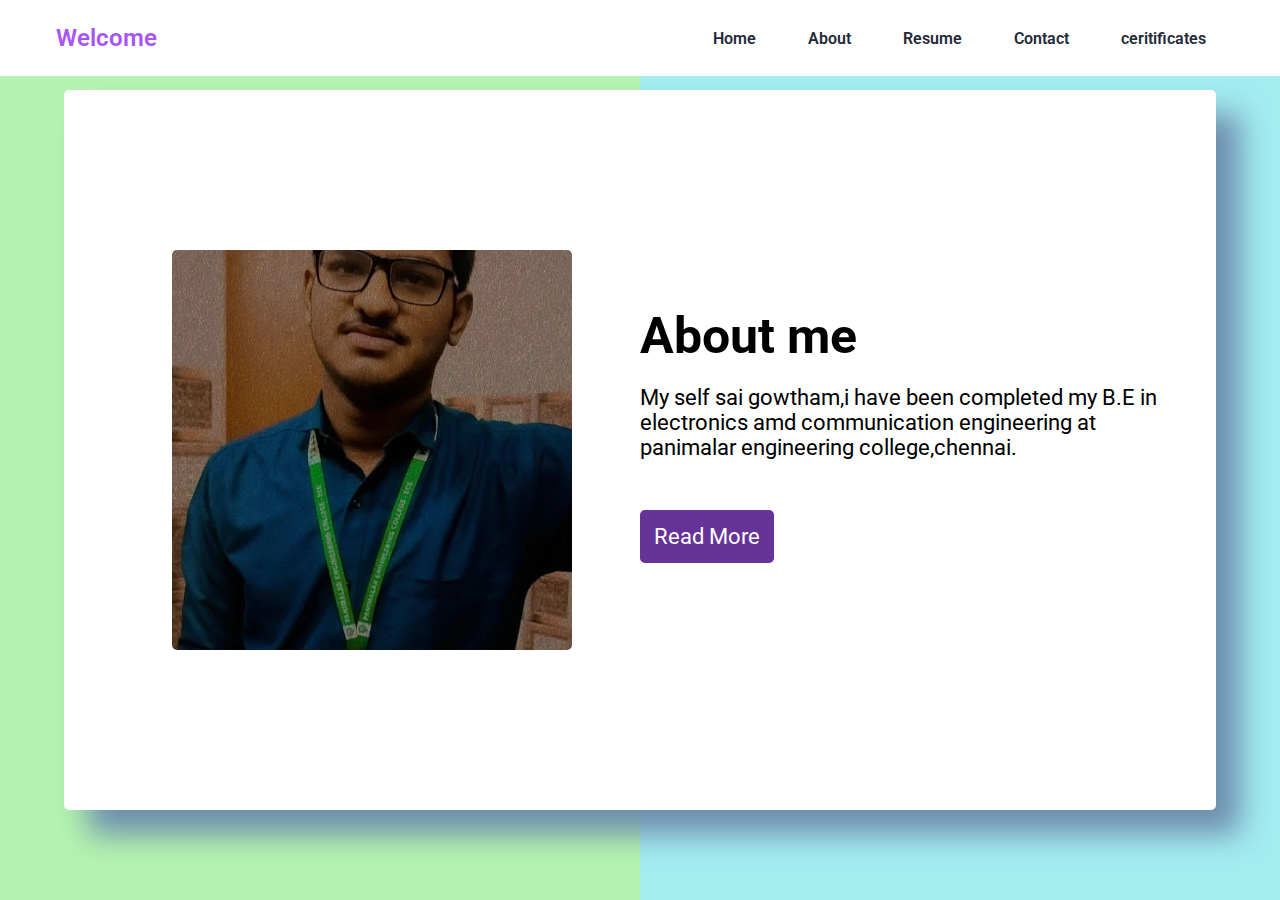
<file: about.html>
<!DOCTYPE html>
<html lang="en">
<head>
    <meta charset="UTF-8">
    <meta http-equiv="X-UA-Compatible" content="IE=edge">
    <meta name="viewport" content="width=device-width, initial-scale=1.0">
    <link rel="stylesheet" href="about.css">
    <link rel="stylesheet" href="styles.css">
    <title>Preview About</title>
</head>
<body>
  <nav>
    <div class="nav__content">
      <div class="logo"><a href="#">Welcome</a></div>
      <label for="check" class="checkbox">
        <i class="ri-menu-line"></i>
      </label>
      <input type="checkbox" name="check" id="check" />
      <ul>
        <li><a href="index.html">Home</a></li>
        <li><a href="about.html">About</a></li>
        <li><a href="">Resume</a></li>
        <li><a href="mailto:saigowtham861@gmail.com">Contact</a></li>
        <li><a href="certificate.html">ceritificates</a></li>
      </ul>
    </div>
  </nav>

    <div class="wrapper">

        <div class="background-container">
            <div class="bg-1"></div>
            <div class="bg-2"></div>
    
        </div>
        <div class="about-container">
            
            <div class="image-container">
                <img src="/IMG_20230812_150604_128.jpg" alt="">
                
            </div>

            <div class="text-container">
                <h1>About me</h1>
                <P>My self sai gowtham,i have been completed my B.E in  electronics amd communication engineering at panimalar engineering college,chennai.</P>
                <a href="">Read More</a>
            </div>
            
        </div>
    </div>
    

</body>
</html>
</file>
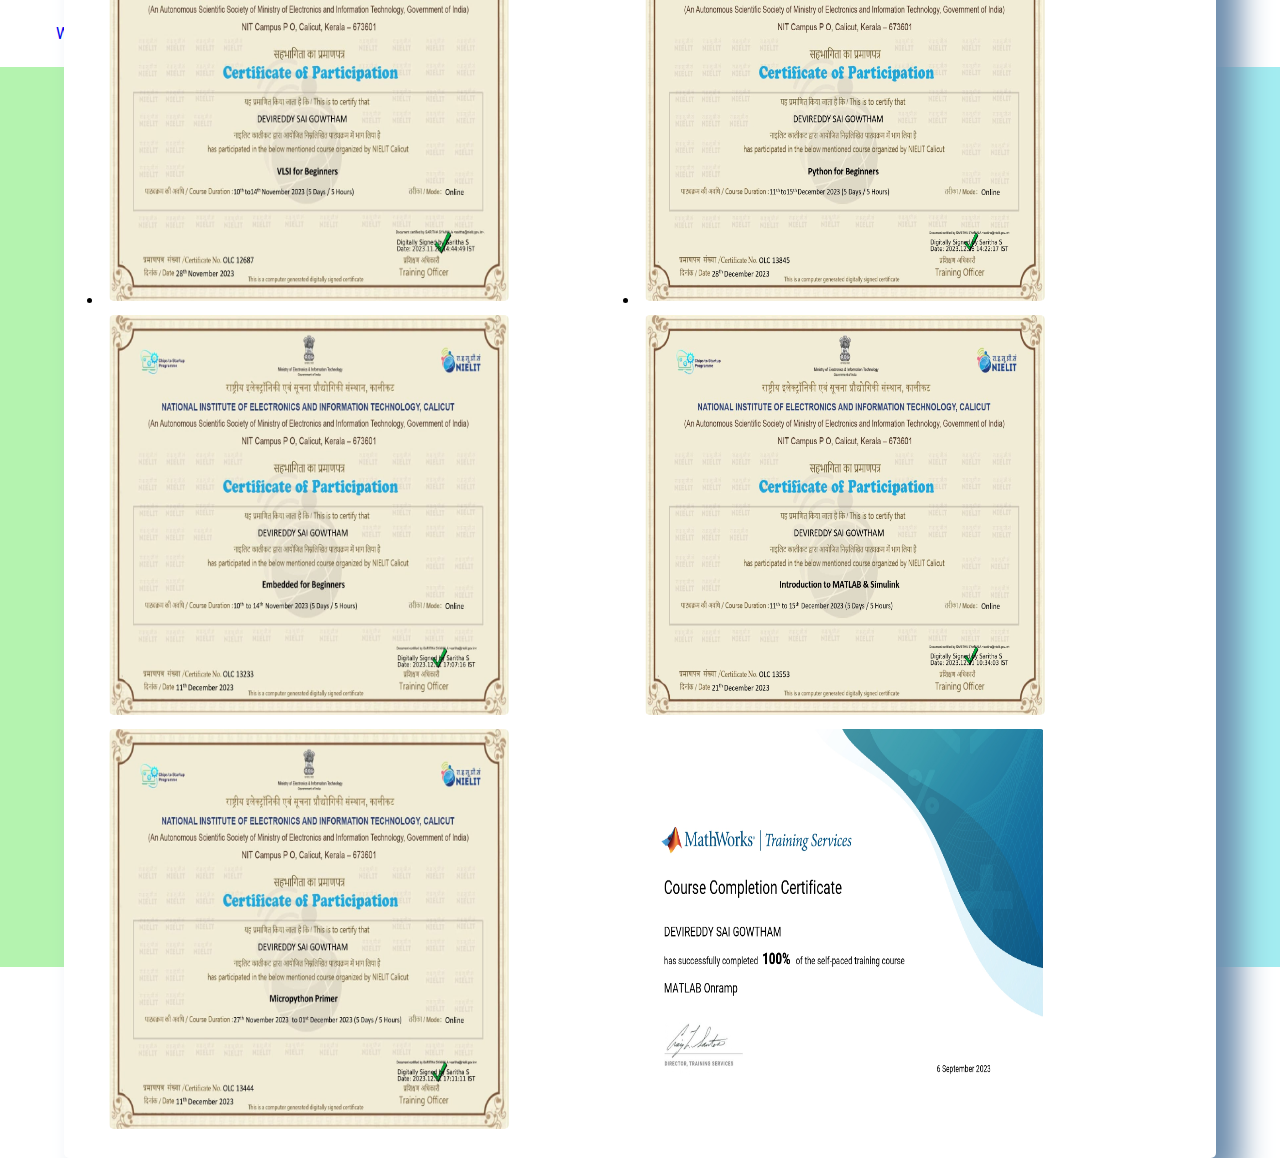
<file: certificate.html>
<!DOCTYPE html>
<html lang="en">
<head>
    <meta charset="UTF-8">
    <meta name="viewport" content="width=device-width, initial-scale=1.0">
    <title>Document</title>
</head>
<body>
    <meta charset="UTF-8">
    <meta http-equiv="X-UA-Compatible" content="IE=edge">
    <meta name="viewport" content="width=device-width, initial-scale=1.0">
    <link rel="stylesheet" href="about.css">
    <link rel="stylesheet" href="styles.css">
    <title>Preview About</title>
</body>
</html>
<div class="nav__content">
    <div class="logo"><a href="#">Welcome</a></div>
    <label for="check" class="checkbox">
      <i class="ri-menu-line"></i>
    </label>
    <input type="checkbox" name="check" id="check" />
    <ul>
      <li><a href="index.html">Home</a></li>
      <li><a href="about.html">About</a></li>
      <li><a href="">Resume</a></li>
      <li><a href="mailto:saigowtham861@gmail.com">Contact</a></li>
      <li><a href="certificate.html">ceritificates</a></li>
    </ul>
  </div>
</nav>

  <div class="wrapper">
    <div class="background-container">
      <div class="bg-1"></div>
      <div class="bg-2"></div>

  </div>
  <div class="about-container">
      
      <div class="image-container">
         <li><img src="/vlsi certificates.jpg" alt="">
          <img src="/embded certificate.jpg" alt="">
          <img src="/micro python certificate.jpg" alt=""></li>
 <li> <img src="/pyton certificate_page-0001 (1).jpg" alt="">
          <img src="/matlab_page-0001.jpg" alt="">
          <img src="/sai mat lab coursee certificate (2)_page-0001 (1).jpg" alt=""></li>
</div>
</file>
<file: about.css>
@import url('https://fonts.googleapis.com/css2?family=Roboto:wght@300;400;500;700&display=swap');
*{
    padding: 0;
    margin: 0;
    box-sizing: border-box;
    font-family: 'Roboto', sans-serif;
}
.wrapper{
    position: relative;
    display: flex;
    justify-content: center;
    align-items: center;
}
.background-container{
    width: 100%;
    min-height: 100vh;
    display: flex; 
}
.bg-1{
    flex: 1;
    background-color: rgb(180, 243, 175);
}
.bg-2{
    flex: 1;
    background-color: rgb(163, 236, 240);
}
.about-container{
    width: 85%;
    min-height: 80vh;
    position: absolute;
    background-color: white;
    box-shadow: 24px 24px 30px #6d8dad;
    display: flex;
    justify-content: center;
    align-items: center;
    padding: 20px 40px;
    border-radius: 5px;
}
.image-container{
    flex: 1;
    display: flex;
    justify-content: center;
    align-items: center;
}
.image-container img {
    width: 1000px;
    height:1000px;
    margin: 5px;
    border-radius: 5px;
}
.text-container{
    flex: 1;
    display: flex;
    justify-content: center;
    align-items: flex-start;
    flex-direction: column;
    font-size: 22px;
}
.text-container h1{
    font-size: 70px;
    padding: 20px 0px;
}
.text-container a{
    text-decoration: none;
    padding: 12px;
    margin: 50px 0px;
    background-color: rebeccapurple;
    border: 2px solid transparent;
    color: white;
    border-radius: 5px;
    transition: .3s all ease;
}
.text-container a:hover{
    background-color: transparent;
    color: black;
    border: 2px solid rebeccapurple;
}
@media screen and (max-width: 1600px){
    .about-container{
        width: 90%;
    }
    .image-container img{
        width: 400px;
        height: 400px;
    }
    .text-container h1{
        font-size: 50px;
    }
}
@media screen and (max-width: 1100px){
    .about-container{
        flex-direction: column;
    }
    .image-container img{
        width: 200px;
        height: 200px;
    }
    .text-container {
        align-items: center;
    }
}
</file>
<file: styles.css>
@import url("https://fonts.googleapis.com/css2?family=Poppins:wght@400;600;700&display=swap");

:root {
  --primary-color: #a855f7;
  --primary-color-dark: #9333ea;
  --secondary-color: #ca8a04;
  --text-dark: #1f2937;
  --text-light: #6b7280;
  --extra-light: #faf5ff;
  --max-width: 1200px;
}

* {
  padding: 0;
  margin: 0;
  box-sizing: border-box;
}

a {
  text-decoration: none;
}

body {
  font-family: "Poppins", sans-serif;
}

nav {
  width: 100%;
  position: fixed;
  top: 0;
  left: 0;
  background-color: #ffffff;
  z-index: 99;
}

.nav__content {
  max-width: var(--max-width);
  margin: auto;
  padding: 1.5rem 1rem;
  display: flex;
  align-items: center;
  justify-content: space-between;
}

nav .logo a {
  font-size: 1.5rem;
  font-weight: 600;
  color: var(--primary-color);
  transition: 0.3s;
}
nav .logo a:hover {
  color: var(--primary-color-dark);
}

nav .checkbox {
  display: none;
}

nav input {
  display: none;
}
nav .checkbox i {
  font-size: 2rem;
  color: var(--primary-color);
  cursor: pointer;
}

ul {
  display: flex;
  align-items: center;
  gap: 1rem;
  list-style: none;
  transition: left 0.3s;
}

ul li a {
  padding: 0.5rem 1rem;
  border: 2px solid transparent;
  text-decoration: none;
  font-weight: 600;
  color: var(--text-dark);
  transition: 0.3s;
}

ul li a:hover {
  border-top-color: var(--secondary-color);
  border-bottom-color: var(--secondary-color);
  color: var(--secondary-color);
}

.section {
  background-color: var(--extra-light);
}

.section__container {
  min-height: 100vh;
  max-width: var(--max-width);
  margin: auto;
  padding: 1rem;
  display: grid;
  grid-template-columns: repeat(2, 1fr);
  gap: 4rem;
}

.content {
  display: flex;
  flex-direction: column;
  justify-content: center;
}

.subtitle {
  letter-spacing: 2px;
  color: var(--text-light);
  font-weight: 600;
  margin-bottom: 0.5rem;
}

.title {
  font-size: 2.5rem;
  font-weight: 400;
  line-height: 3rem;
  color: var(--text-dark);
  margin-bottom: 1rem;
}

.title span {
  font-weight: 600;
}

.description {
  line-height: 1.5rem;
  color: var(--text-light);
  margin-bottom: 2rem;
}

.action__btns {
  display: flex;
  gap: 1rem;
}

.action__btns button {
  font-size: 1rem;
  font-weight: 600;
  letter-spacing: 2px;
  padding: 1rem 2rem;
  outline: none;
  border: 2px solid var(--primary-color);
  border-radius: 10px;
  transition: 0.3s;
  cursor: pointer;
}

.hire__me {
  background-color: var(--primary-color);
  color: #ffffff;
}

.hire__me:hover {
  background-color: var(--primary-color-dark);
}

.portfolio {
  color: var(--primary-color);
}

.portfolio:hover {
  background-color: var(--primary-color-dark);
  color: #ffffff;
}

.image {
  display: grid;
  place-items: center;
}

.image img {
  width: min(20rem, 70%);
  border-radius: 500px;
}

@media (width < 500px) {
  nav .checkbox {
    display: block;
  }

  ul {
    position: absolute;
    width: 100%;
    height: calc(100vh - 85px);
    left: -100%;
    top: 85px;
    background-color: var(--extra-light);
    flex-direction: column;
    justify-content: center;
    gap: 3rem;
  }

  nav #check:checked ~ ul {
    left: 0;
  }

  ul li a {
    font-size: 1.25rem;
  }

  .section__container {
    padding: 10rem 1rem 5rem 1rem;
    text-align: center;
    grid-template-columns: repeat(1, 1fr);
  }

  .image {
    grid-area: 1/1/2/2;
  }

  .action__btns {
    margin: auto;
  }
}
</file>
